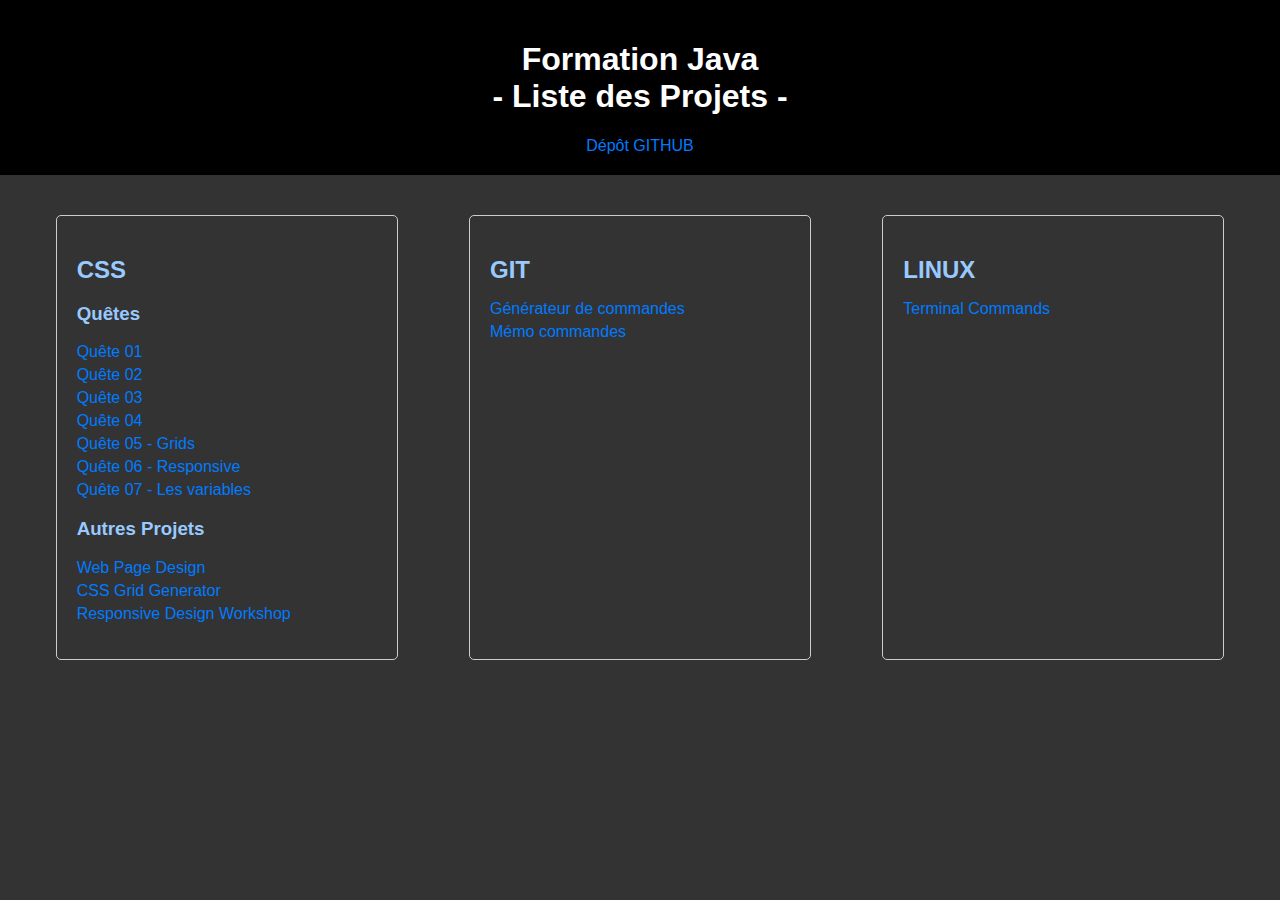
<file: index.html>
<!DOCTYPE html>
<html lang="fr">
<head>
    <meta charset="UTF-8">
    <meta name="viewport" content="width=device-width, initial-scale=1.0">
    <title>Projets</title>
    <link rel="stylesheet" href="style.css">
</head>
<body>
    <header>
        <h1>Formation Java<br>
            - Liste des Projets -</h1>
            <a href="https://github.com/3x0c3t/FORMATION_JAVA">Dépôt GITHUB</a>
    </header>
    <main>
        <section class="project">
            <h2>CSS</h2>
            <h3>Quêtes</h3>
            <ul>
                <li><a href="CSS/QUETES/01%20-%20Card%20en%20HTML%20et%20CSS/index.html">Quête 01</a></li>
                <li><a href="CSS/QUETES/02%20-%20Introduction/index.html">Quête 02</a></li>
                <li><a href="CSS/QUETES/03%20-%20Box%20model/index.html">Quête 03</a></li>
                <li><a href="CSS/QUETES/04%20-%20Flexbox/index.html">Quête 04</a></li>
                <li><a href="CSS/QUETES/05%20-%20Grids/index.html">Quête 05 - Grids</a></li>
                <li><a href="CSS/QUETES/06%20-%20Responsive/index.html">Quête 06 - Responsive</a></li>
                <li><a href="CSS/QUETES/07%20-%20Les%20variables/index.html">Quête 07 - Les variables</a></li>
            </ul>
            <h3>Autres Projets</h3>
            <ul>
                <li><a href="CSS/20240503_build%20and%20design%20a%20web%20page%20only%20with%20a%20semantic%20HTML%20structure/index.html">Web Page Design</a></li>
                <li><a href="CSS/Generateur_de_grilles_css/index.html">CSS Grid Generator</a></li>
                <li><a href="CSS/Responsive%20design%20workshop/index.html">Responsive Design Workshop</a></li>
            </ul>
        </section>
        <section class="project">
            <h2>GIT</h2>
            <ul>
                <li><a href="GIT/G%C3%A9n%C3%A9rateur%20de%20commandes%20GIT/index.html">Générateur de commandes</a></li>
                <li><a href="GIT/GITHUB%20m%C3%A9mo%20commandes/index.html">Mémo commandes</a></li>
            </ul>
        </section>
        <section class="project">
            <h2>LINUX</h2>
            <ul>
                <li><a href="LINUX/Commandes_terminal/index.html">Terminal Commands</a></li>
            </ul>
        </section>
    </main>
    <script src="script.js"></script>
</body>
</html>
</file>
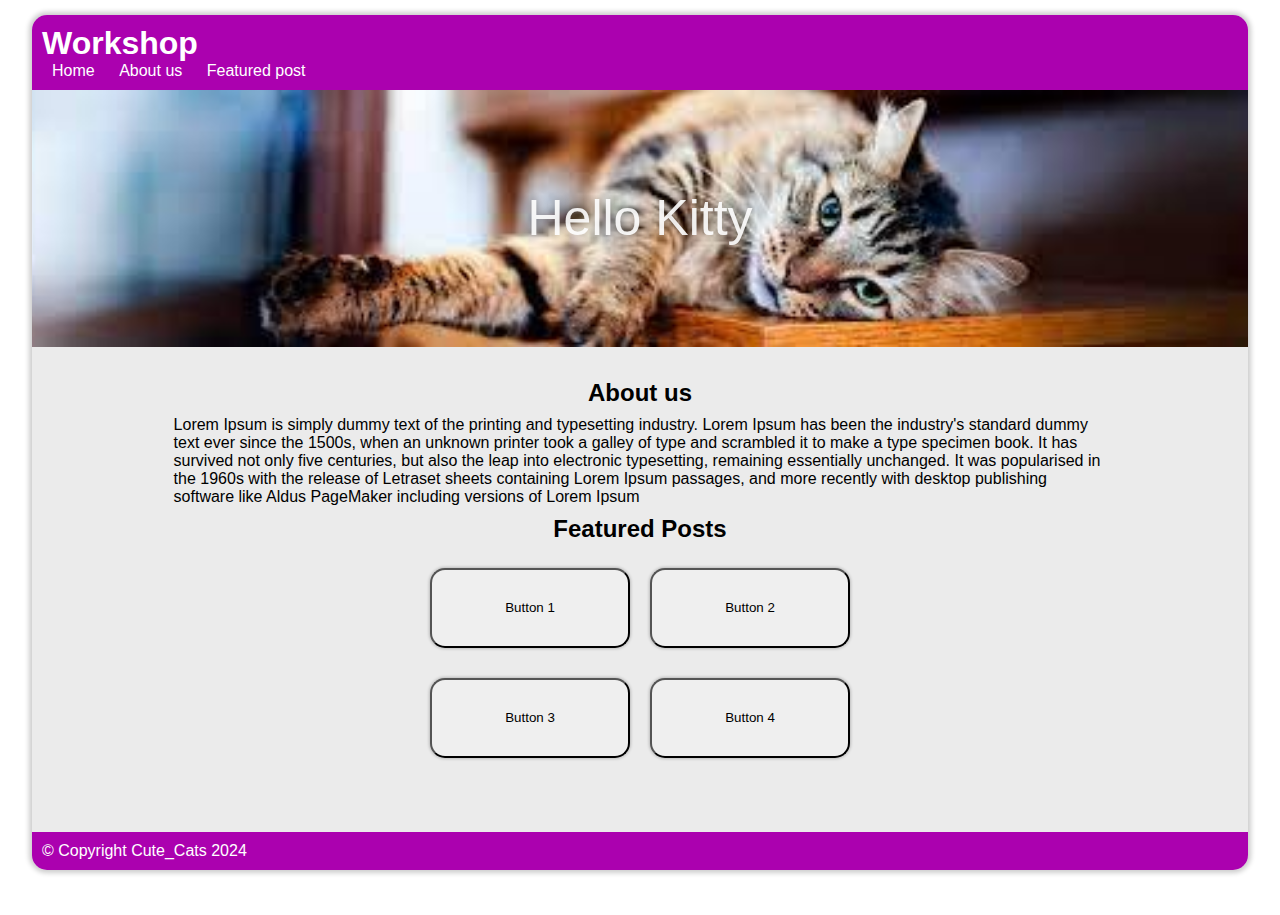
<file: CSS/20240503_build and design a web page only with a semantic HTML structure/index.html>
<!DOCTYPE html>
<html lang="fr">
<head>
    <meta charset="UTF-8">
    <meta name="viewport" content="width=device-width, initial-scale=1.0">
    <title>Template</title>
    <link rel="stylesheet" href="style.css">
</head>
<body>
    <div class="container">
        <header>
            <h1>Workshop</h1>
            <nav>
                <a href="#">Home</a>
                <a href="#">About us</a>
                <a href="#">Featured post</a>
            </nav>
        </header>
        
        <div class="banner">
            <p class="watermark">Hello Kitty</p>
        </div>

        <div class="content_bloc">
            <h2>About us</h2>
            
            <div class="content_bloc_text">
                <p>Lorem Ipsum is simply dummy text of the printing and typesetting industry. Lorem Ipsum has been the industry's standard dummy text ever since the 1500s, when an unknown printer took a galley of type and scrambled it to make a type specimen book. It has survived not only five centuries, but also the leap into electronic typesetting, remaining essentially unchanged. It was popularised in the 1960s with the release of Letraset sheets containing Lorem Ipsum passages, and more recently with desktop publishing software like Aldus PageMaker including versions of Lorem Ipsum</p>
            </div>
        
            <div class="featured_bloc_title">
                <h2>Featured Posts</h2>
            </div>

            <div class="featured_bloc_text">
                <div class="button_row">
                    <button>Button 1</button>
                    <button>Button 2</button>
                </div>
                <div class="button_row">
                    <button>Button 3</button>
                    <button>Button 4</button>
                </div>
            </div>
            
        </div>


        <footer class="footer">
            <p>&copy; Copyright Cute_Cats 2024</p>
        </footer>
    </div>
</body>
</html>
</file>
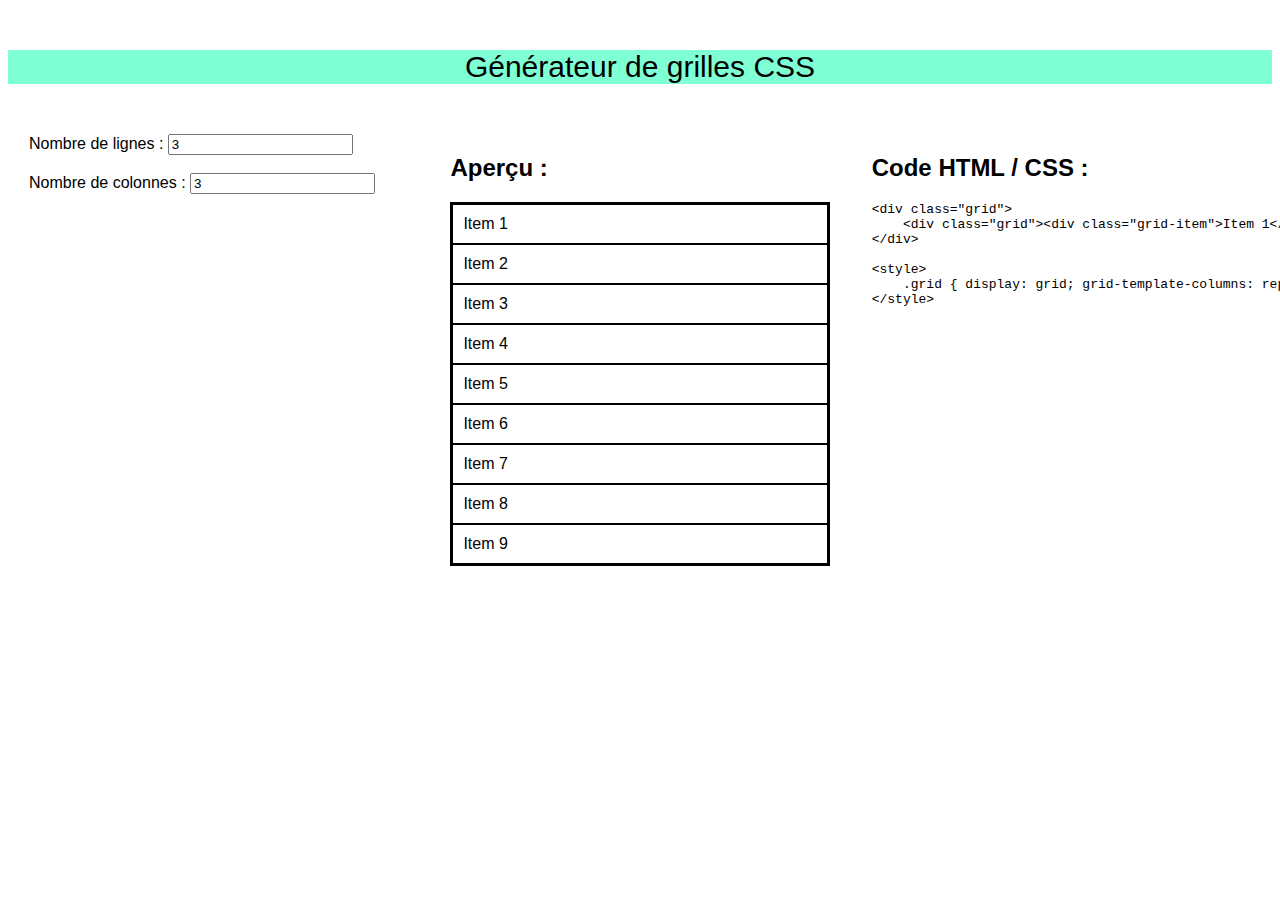
<file: CSS/Generateur_de_grilles_css/index.html>
<!DOCTYPE html>
<html lang="fr">
<head>
    <meta charset="UTF-8">
    <meta name="viewport" content="width=device-width, initial-scale=1.0">
    <title>Générateur de grille CSS</title>
    <link rel="stylesheet" href="style.css">
</head>
<body>
    <div class="titrePage">
        Générateur de grilles CSS
    </div>
    <div class="container">
        <div class="controls">
            <label for="rows">Nombre de lignes :</label>
            <input type="number" id="rows" min="1" value="3"><br><br>
            <label for="columns">Nombre de colonnes :</label>
            <input type="number" id="columns" min="1" value="3">
        </div>
        <div class="preview">
            <h2>Aperçu :</h2>
            <div id="gridPreview" class="grid"></div>
        </div>
        <div class="code">
            <h2>Code HTML / CSS :</h2>
            <pre id="code"></pre>
        </div>
    </div>
    <script src="script.js"></script>
</body>
</html>
</file>
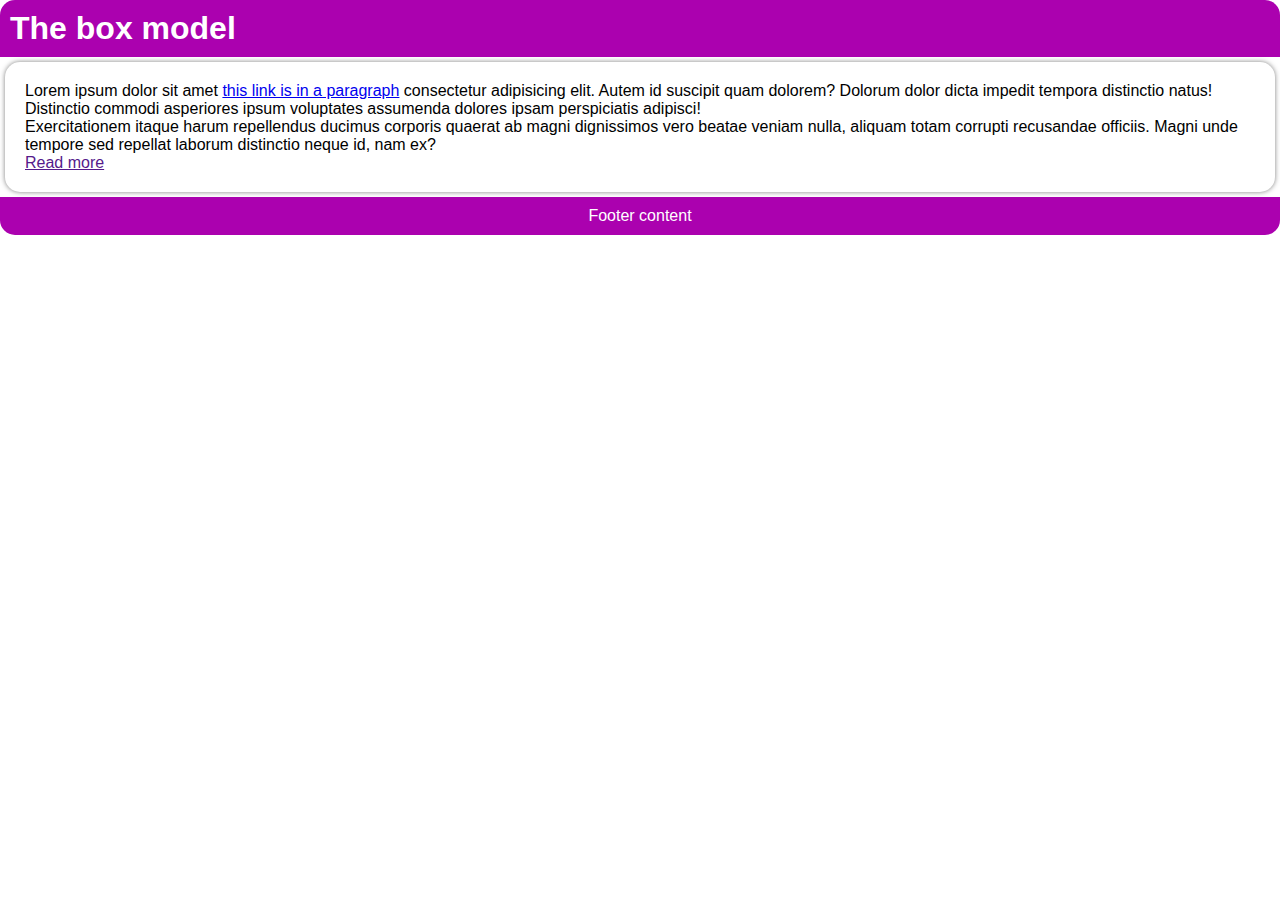
<file: CSS/Responsive design workshop/index.html>
<!DOCTYPE html>
<html lang="en">
<head>
    <meta charset="UTF-8">
    <meta http-equiv="X-UA-Compatible" content="IE=edge">
    <meta name="viewport" content="width=device-width, initial-scale=1.0">
    <title>The box model</title>
    <link rel="stylesheet" href="style.css">
</head>
<body>
    <header>
        <h1>The box model</h1>
    </header>
    <main class="container">
        <p>
            Lorem ipsum dolor sit amet <a href="#">this link is in a paragraph</a> consectetur adipisicing elit. Autem id suscipit quam dolorem? Dolorum dolor dicta impedit tempora distinctio natus! Distinctio commodi asperiores ipsum voluptates assumenda dolores ipsam perspiciatis adipisci!
        </p>
        <p>
            Exercitationem itaque harum repellendus ducimus corporis quaerat ab magni dignissimos vero beatae veniam nulla, aliquam totam corrupti recusandae officiis. Magni unde tempore sed repellat laborum distinctio neque id, nam ex?
        </p>
        <a href="">Read more</a>
    </main>
    <footer>
        <p>Footer content</p>
    </footer>
</body>
</html>
</file>
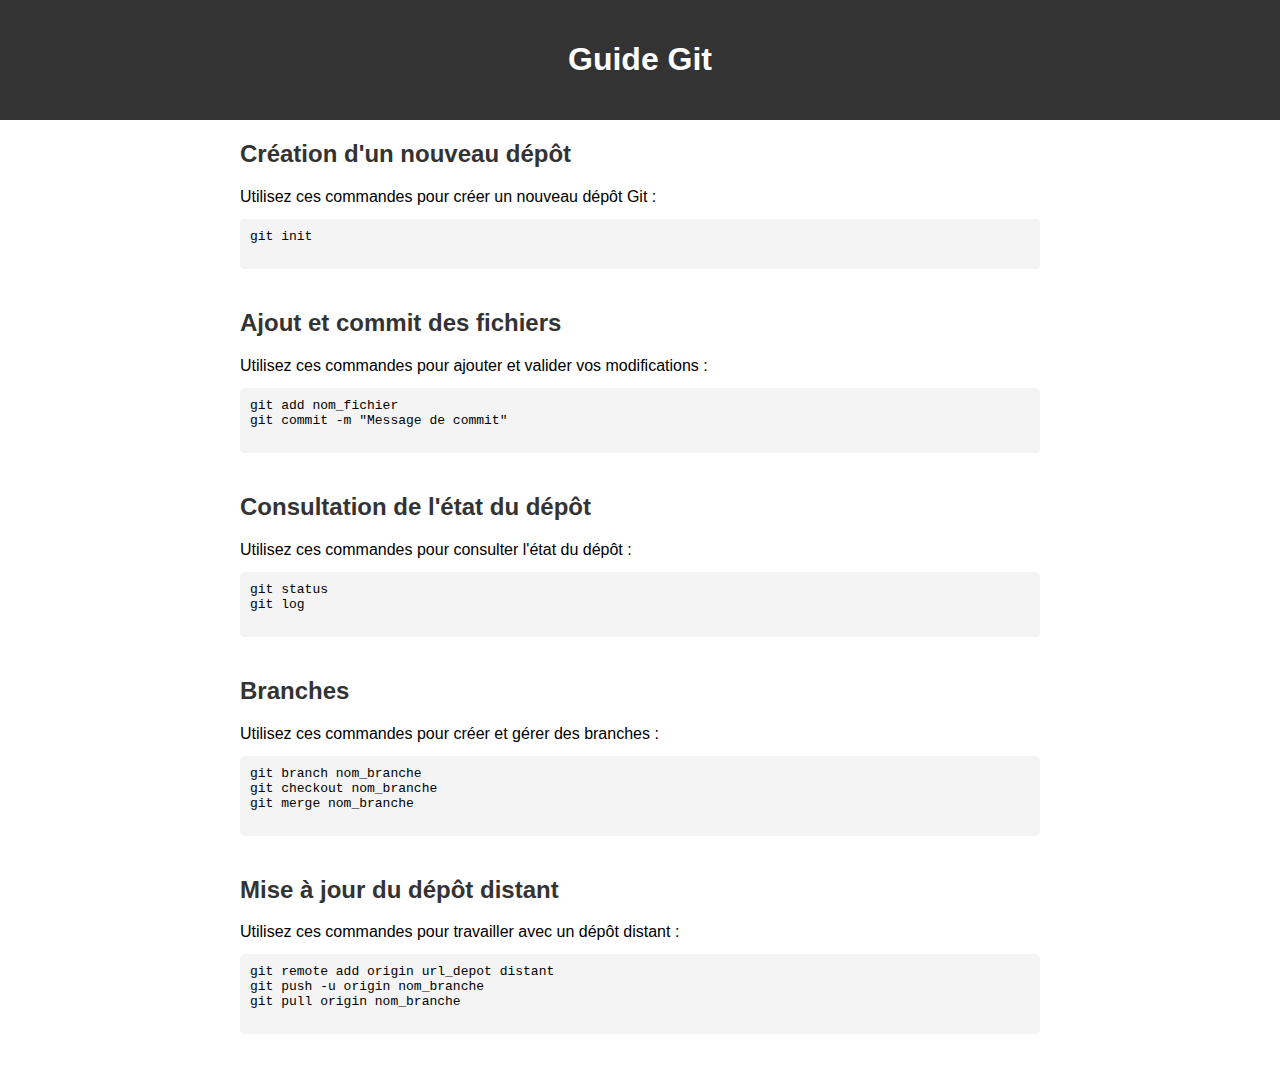
<file: GIT/GITHUB mémo commandes/index.html>
<!DOCTYPE html>
<html lang="fr">
<head>
    <meta charset="UTF-8">
    <meta name="viewport" content="width=device-width, initial-scale=1.0">
    <title>Guide Git</title>
    <link rel="stylesheet" href="style.css">
</head>
<body>
    <header>
        <h1>Guide Git</h1>
    </header>
    <main>
        <section>
            <h2>Création d'un nouveau dépôt</h2>
            <p>Utilisez ces commandes pour créer un nouveau dépôt Git :</p>
            <pre>
git init
            </pre>
        </section>
        <section>
            <h2>Ajout et commit des fichiers</h2>
            <p>Utilisez ces commandes pour ajouter et valider vos modifications :</p>
            <pre>
git add nom_fichier
git commit -m "Message de commit"
            </pre>
        </section>
        <section>
            <h2>Consultation de l'état du dépôt</h2>
            <p>Utilisez ces commandes pour consulter l'état du dépôt :</p>
            <pre>
git status
git log
            </pre>
        </section>
        <section>
            <h2>Branches</h2>
            <p>Utilisez ces commandes pour créer et gérer des branches :</p>
            <pre>
git branch nom_branche
git checkout nom_branche
git merge nom_branche
            </pre>
        </section>
        <section>
            <h2>Mise à jour du dépôt distant</h2>
            <p>Utilisez ces commandes pour travailler avec un dépôt distant :</p>
            <pre>
git remote add origin url_depot distant
git push -u origin nom_branche
git pull origin nom_branche
            </pre>
        </section>
    </main>
</body>
</html>
</file>
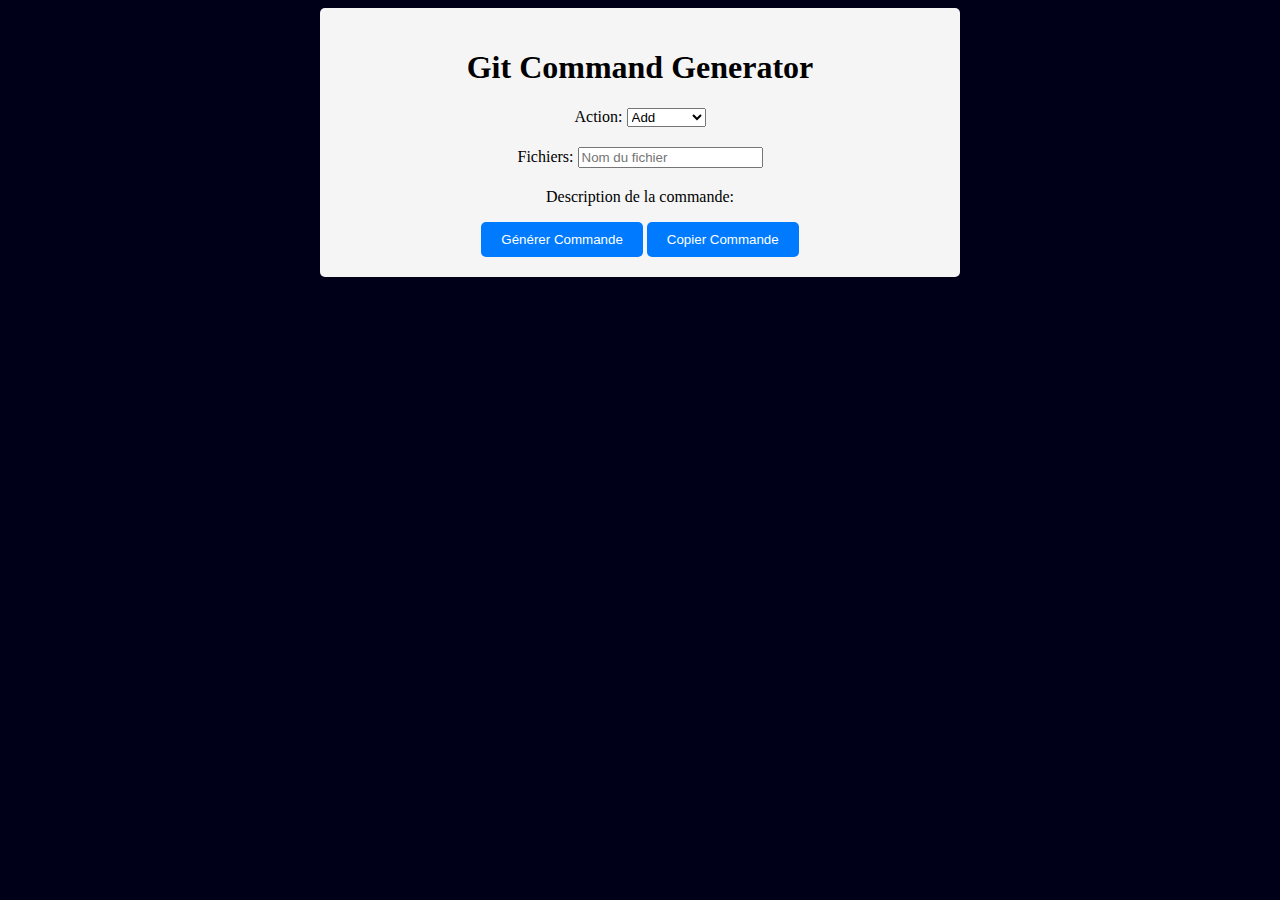
<file: GIT/Générateur de commandes GIT/index.html>
<!DOCTYPE html>
<html lang="en">
<head>
    <meta charset="UTF-8">
    <meta name="viewport" content="width=device-width, initial-scale=1.0">
    <title>Git Command Generator</title>
    <link rel="stylesheet" href="style.css">
</head>
<body>
    <div class="container">
        <h1>Git Command Generator</h1>
        <div class="form-group">
            <label for="action">Action:</label>
            <select id="action">
                <option value="add">Add</option>
                <option value="commit">Commit</option>
                <option value="push">Push</option>
                <option value="pull">Pull</option>
                <option value="checkout">Checkout</option>
                <!-- Ajoutez d'autres actions ici -->
            </select>
        </div>
        <div class="form-group">
            <label for="files">Fichiers:</label>
            <input type="text" id="files" placeholder="Nom du fichier">
        </div>
        <div class="description" id="commandDescription">
            <p>Description de la commande:</p>
        </div>
        <button onclick="generateCommand()">Générer Commande</button>
        <button onclick="copyCommand()">Copier Commande</button>
        <div class="generated-command" id="generatedCommand"></div>
    </div>
    <script src="script.js"></script>
</body>
</html>
</file>
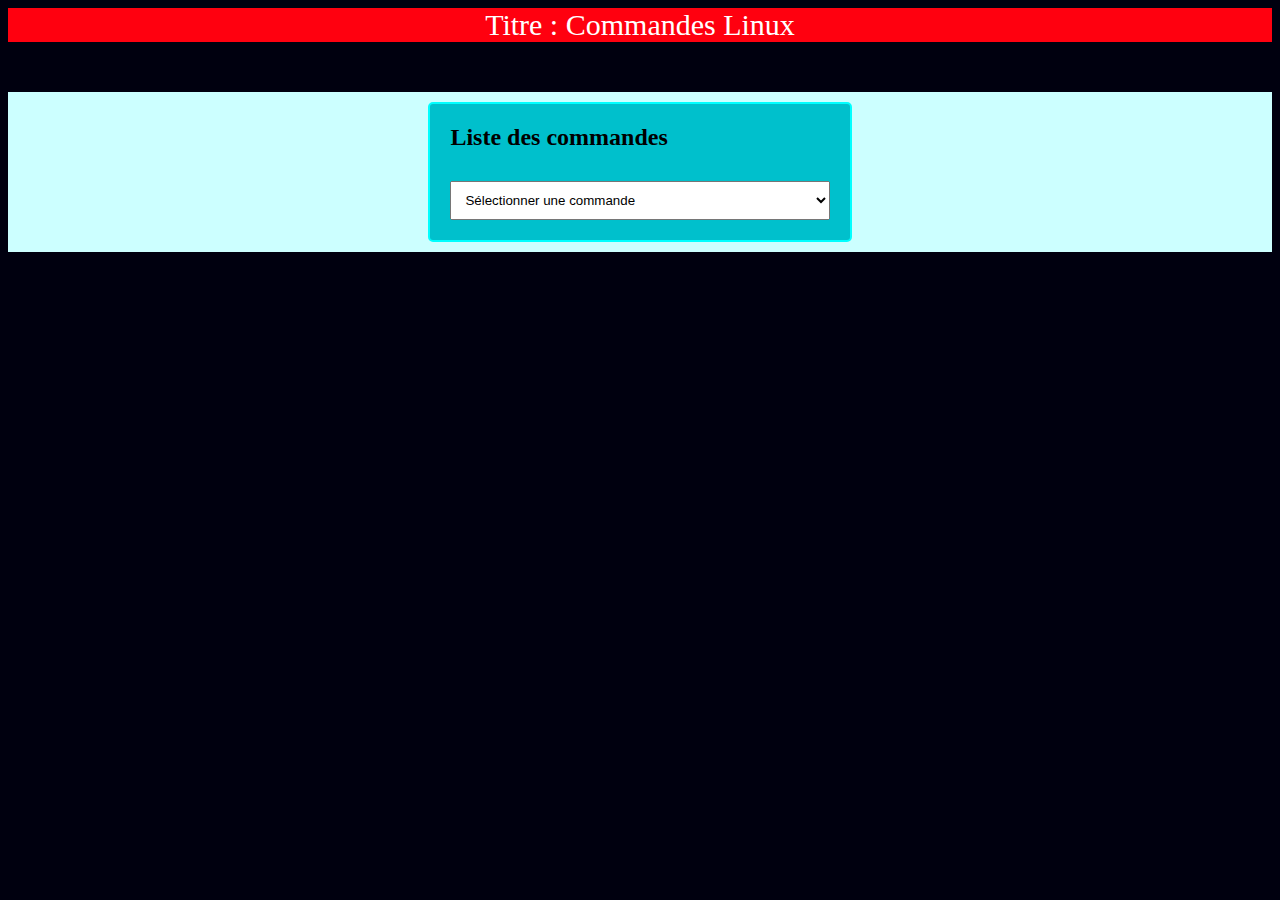
<file: LINUX/Commandes_terminal/index.html>
<!DOCTYPE html>
<html lang="en">
<head>
    <meta charset="UTF-8">
    <meta name="viewport" content="width=device-width, initial-scale=1.0">
    <title>Linux Commandes</title>
    <link rel="stylesheet" href="style.css">
</head>
<body>
  <div class="titre">
    Titre : Commandes Linux
  </div>
    <div class="container">
        <div class="selector">
            <h2>Liste des commandes</h2>
            <select id="commandSelector" onchange="showCommand()">
                <option value="">Sélectionner une commande</option>
                <option value="cd">cd</option>
                <option value="ls">ls</option>
                <option value="mkdir">mkdir</option>
                <option value="pwd">pwd</option>
                <option value="rm">rm</option>
                <option value="touch">touch</option>
            </select>
        </div>
        <div class="description" id="commandDescription">
            <h2>Description</h2>
            <p>Sélectionnez une commande pour voir sa description.</p>
        </div>
        <div class="examples" id="commandExamples">
            <h2>Exemples et déclinaisons</h2>
            <p>Sélectionnez une commande pour voir des exemples.</p>
            <button onclick="copyCommand()">Copier</button>
        </div>
    </div>
    <script src="script.js"></script>
</body>
</html>
</file>
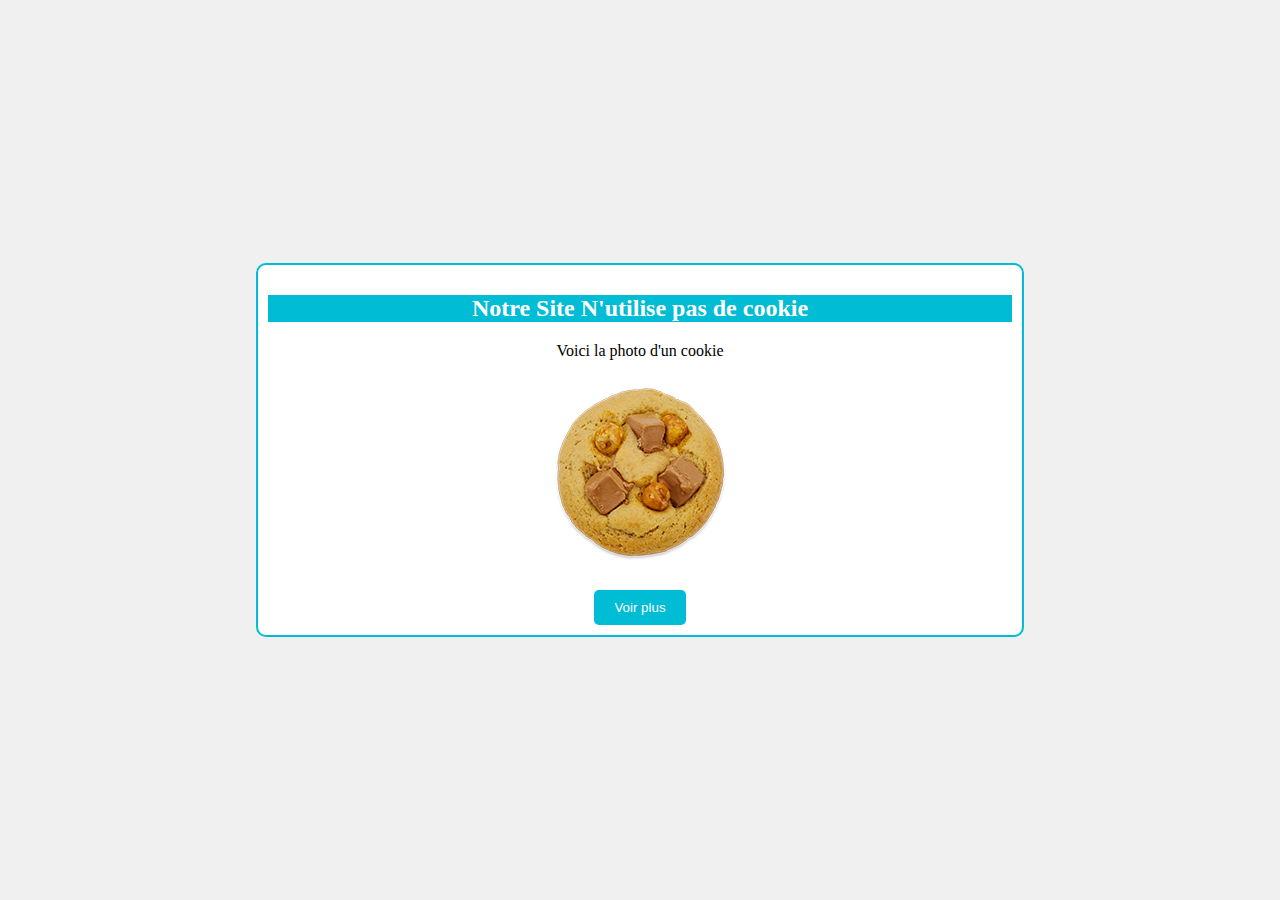
<file: CSS/QUETES/01 - Card en HTML et CSS/index.html>
<!DOCTYPE html>
<html lang="fr">
<head>
    <meta charset="UTF-8">
    <meta name="viewport" content="width=device-width, initial-scale=1.0">
    <title>Ma Card</title>
    <link rel="stylesheet" href="style.css">
</head>
<body>
    <div class="container">
        <div class="card">
            <div class="title">
                <h2>Notre Site N'utilise pas de cookie</h2>
            </div>
            <div class="content">
                <p>Voici la photo d'un cookie</p>
                <img src="medias/image.png" alt="Image" class="card-img" />
            </div>
            <div class="button">
                <button>Voir plus</button>
            </div>
        </div>
    </div>
</body>
</html>
</file>
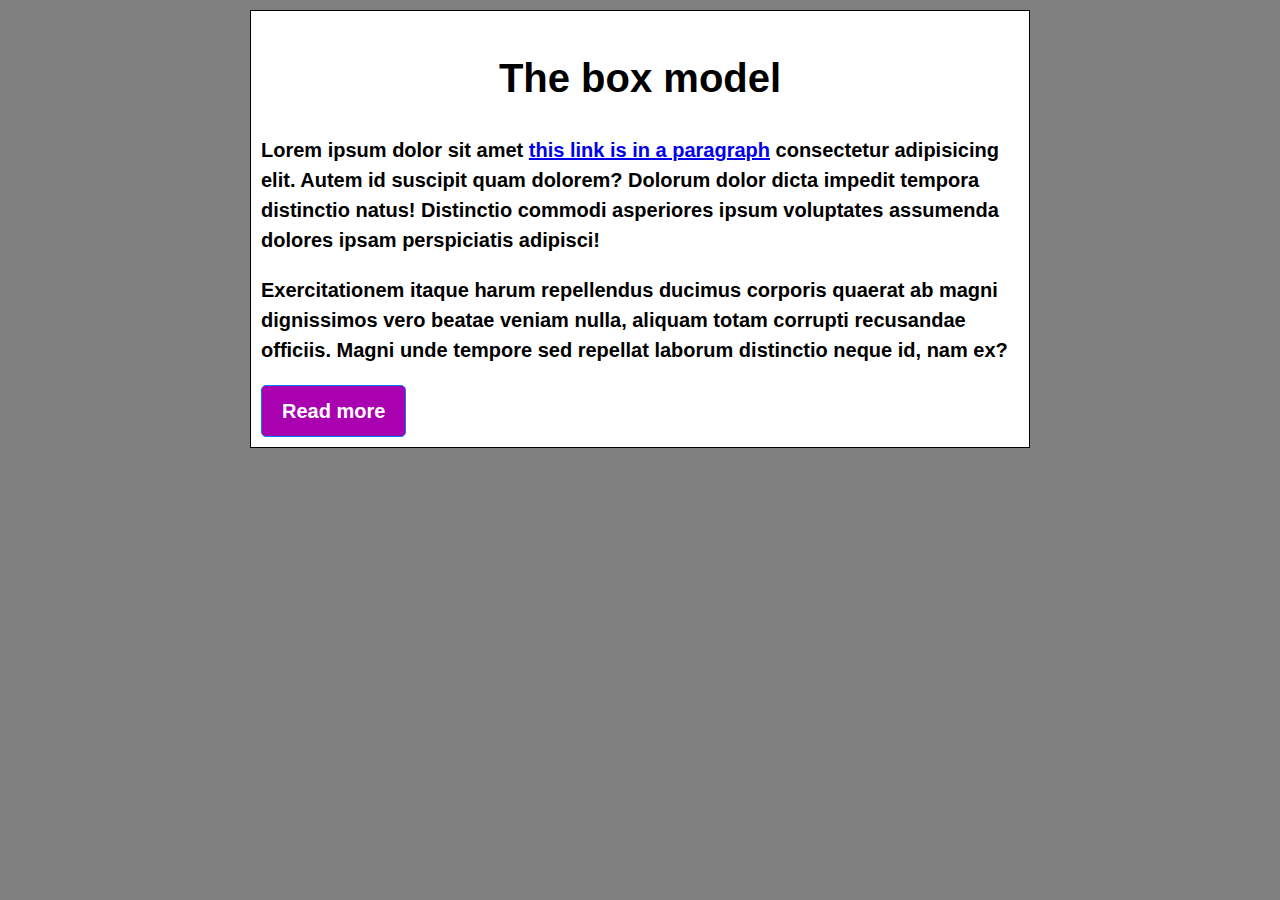
<file: CSS/QUETES/03 -  Box model/index.html>
<!DOCTYPE html>
<html lang="en">
<head>
    <meta charset="UTF-8">
    <meta http-equiv="X-UA-Compatible" content="IE=edge">
    <meta name="viewport" content="width=device-width, initial-scale=1.0">
    <title>The box model</title>
    <link rel="stylesheet" href="style.css">
</head>
<body>
    <main>
        <h1>The box model</h1>
        <p>
            Lorem ipsum dolor sit amet <a href="#">this link is in a paragraph</a> consectetur adipisicing elit. Autem id suscipit quam dolorem? Dolorum dolor dicta impedit tempora distinctio natus! Distinctio commodi asperiores ipsum voluptates assumenda dolores ipsam perspiciatis adipisci!
        </p>
        <p>
            Exercitationem itaque harum repellendus ducimus corporis quaerat ab magni dignissimos vero beatae veniam nulla, aliquam totam corrupti recusandae officiis. Magni unde tempore sed repellat laborum distinctio neque id, nam ex?
        </p>
        <a href="#" class="button">Read more</a>

    </main>
</body>
</html>
</file>
<file: style.css>
body {
    font-family: Arial, sans-serif;
    margin: 0;
    padding: 0;
    background-color: #333;
}

header {
    background-color: #000000;
    color: #fff;
    padding: 20px;
    text-align: center;
}

main {
    display: flex;
    flex-wrap: wrap;
    justify-content: space-around;
    padding: 20px;
}

.project {
    margin: 20px;
    padding: 20px;
    border: 1px solid #ccc;
    border-radius: 5px;
    width: 300px;
    color:#99caff;
}

.project h2 {
    font-size: 1.5rem;
    margin-bottom: 10px;
}

.project ul {
    list-style: none;
    padding: 0;
}

.project li {
    margin-bottom: 5px;
}

a {
    text-decoration: none;
    color: #007bff;
}

a:hover {
    text-decoration: underline;
    color: #0056b3;
}
</file>
<file: CSS/20240503_build and design a web page only with a semantic HTML structure/style.css>
* {
    box-sizing: border-box;
    margin: 0;
    padding: 0;
}

body, html {
    height: 100%;
    font-family: Verdana, sans-serif; /* Utilisation de la police Verdana */
}

.container {
    width: 95%;
    height: 95%;
    margin: auto;
    margin-top: 15px;
    position: relative;
    background-color: #ebebeb;
    border-radius: 15px;
    box-shadow: 0px 0px 5px 3px rgba(0, 0, 0, 0.2);
}

header {
    color: #fff;
    padding: 10px;
    text-align: center;
    border-top-left-radius: 15px;
    border-top-right-radius: 15px;
    text-align: left;
    background-color: #ab01af;
}

.banner {
    position: relative;
    background-image: url('medias/banner.jpg');
    background-size: cover;
    background-position: center;
    height: 30%;
}

.watermark {
    position: absolute;
    top: 50%;
    left: 50%;
    transform: translate(-50%, -50%);
    color: rgba(255, 255, 255, 0.9); /* Couleur du texte en filigrane */
    font-size: 50px; /* Taille du texte en filigrane */
    font-style: bold;
    text-shadow: 0px 0 10px rgba(0, 0, 0, 0.5); /* Ajout d'une ombre au texte */
}

.content_bloc {
    padding: 20px;
    margin-top: 1%;
    margin-left: 10%; /* Ajustement de la marge gauche */
    margin-right: 10%; /* Ajustement de la marge droite */
    display: flex; /* Ajout de flex */
    flex-direction: column; /* Contenu empilé verticalement */
    align-items: center; /* Centrer les éléments horizontalement */
}

.content_bloc_text {
    margin-top: 1%;
}

.h2 {
    padding: 10px;
    margin-bottom: 20px;
}

.featured_bloc_title {
    margin-top: 1%;
}

.featured_bloc_text {
    margin-top: 1%;
    display: flex;
    flex-direction: column;
    align-items: center;
}

.button_row {
    display: flex;
    flex-wrap: wrap; /* Permettre aux boutons de se réorganiser sur plusieurs lignes */
    justify-content: center; /* Centrer les boutons horizontalement */
    margin: 5px;
}

.featured_bloc_text button {
    display: inline-block;
    width: 200px;
    height: 80px;
    margin: 10px;
    border-radius: 15px;
    box-shadow: 0px 0px 3px 1px rgba(0, 0, 0, 0.2);
}

.footer {
    position: absolute;
    bottom: 0;
    width: 100%;
    background-color: #333;
    color: #fff;
    padding: 10px;
    text-align: left;
    background-color: #ab01af;
    border-bottom-left-radius: 15px;
    border-bottom-right-radius: 15px;
}

/* Style de base pour les liens */
nav a {
    color: #fff;
    text-decoration: none;
    padding: 5px 10px;
    transition: background-color 0.3s, color 0.3s;
}

/* Style au survol */
nav a:hover {
    background-color: #fff;
    color: #ab01af;
}

/* Style lorsque le lien est cliqué */
nav a:active {
    background-color: #000000;
    color: #fff;
}
</file>
<file: CSS/Generateur_de_grilles_css/style.css>
body {
    font-family: Arial, sans-serif;
}

.titrePage {
    font-size: 30px;
    text-align: center;
    margin-top: 50px;
    background-color: aquamarine;
}

.container {
    display: flex;
    justify-content: space-around;
    margin-top: 50px;
}

.controls, .preview, .code {
    width: 30%;
}

.grid {
    display: grid;
    border: 1px solid black;
}

.grid-item {
    border: 1px solid black;
    padding: 10px;
}
</file>
<file: CSS/Responsive design workshop/style.css>
* {
    box-sizing: border-box;
    margin: 0;
    padding: 0;
}

body {
    font-family: Arial, sans-serif;
}

.container {
    margin: 5px;
    box-shadow: 0 0 5px rgba(0, 0, 0, 0.5);
    background-color: transparent;
    border-radius: 15px;
}

header {
    background-color: #ab01af;
    color: white;
    border-top-left-radius: 15px;
    border-top-right-radius: 15px;
    padding: 10px;
}

main {
    padding: 20px;
}

footer {
    background-color: #ab01af;
    padding: 10px;
    color: white;
    text-align: center;
    border-bottom-left-radius: 15px;
    border-bottom-right-radius: 15px;
}
</file>
<file: GIT/GITHUB mémo commandes/style.css>
body {
    font-family: Arial, sans-serif;
    margin: 0;
    padding: 0;
}

header {
    background-color: #333;
    color: white;
    text-align: center;
    padding: 20px 0;
}

main {
    max-width: 800px;
    margin: 20px auto;
}

section {
    margin-bottom: 40px;
}

h2 {
    color: #333;
}

p {
    margin-bottom: 10px;
}

pre {
    background-color: #f4f4f4;
    padding: 10px;
    border-radius: 5px;
    white-space: pre-wrap;
    font-family: monospace;
}
</file>
<file: GIT/Générateur de commandes GIT/style.css>
body {
    background-color:#000019;
  
  }
  
  .container {
      max-width: 600px;
      margin: 50px auto;
      padding: 20px;
      background-color: #f5f5f5;
      border-radius: 5px;
      text-align: center;
      margin-top:5px;
  }
  
  .form-group {
      margin-bottom: 20px;
  }
  
  button {
      padding: 10px 20px;
      background-color: #007bff;
      color: #fff;
      border: none;
      border-radius: 5px;
      cursor: pointer;
  }
  
  button:hover {
      background-color: #0056b3;
  }
</file>
<file: LINUX/Commandes_terminal/style.css>
body {
    background-color: #00000F;

  .titre {
    display: flex;
    background-color: #FF000F;
    color:#FFFFFF;
    align-items: center;
    justify-content: center;
    font-size:30px;
    
  }
  
.container {
    display: flex;
    justify-content: space-around;
    margin-top: 50px;
    background-color : #CCFFFF;
    
}

.selector, .description, .examples {
    width: 30%;
    padding: 20px;
    border: 2px solid #00FFFF; /* Bordures bleu cyan */
    border-radius: 5px;
    background-color: #00C0CC; /* Fond blanc */
    margin:10px;
}

.selector select {
    width: 100%;
    padding: 10px;
    margin-top: 10px;
}

.description, .examples {
    display: none;
}

h2 {
    margin-top: 0;
}
</file>
<file: CSS/QUETES/01 - Card en HTML et CSS/style.css>
/* Styles de base */

body {
    margin: 0;
    padding: 0;
    display: flex;
    justify-content: center;
    align-items: center;
    height: 100vh;
    background-color: #f0f0f0; /* Gris */
}

.container {
    width: 100%;
    max-width: 400px; /* Largeur maximale de la carte */
}

.card {
    background-color: #fff; /* Fond de la carte en blanc */
    border-radius: 10px;
    border: 2px solid #00bcd4; /* Bordure bleue */
    padding: 10px;
}

.title {
    text-align: center;
    margin-bottom: 10px;
    background-color: #00bcd4;
    color:#fff;
}

.content {
    text-align: center;
    margin-bottom: 20px;
}

.button {
    text-align: center;
}

.button button {
    background-color: #00bcd4; /* Fond du bouton bleu */
    color: #fff; /* Texte en blanc */
    border: none;
    border-radius: 5px;
    padding: 10px 20px;
    cursor: pointer;
    transition: background-color 0.3s ease;
}

.button button:hover {
    background-color: #008ba3; /* Changement de couleur au survol */
}

/* Media Queries pour rendre le design responsive */

/* Pour les appareils de petite taille (mobile) */
@media only screen and (max-width: 600px) {
    .container {
        max-width: 100%; /* La largeur maximale devient la largeur de l'écran */
    }
}

/* Pour les appareils de taille moyenne (tablettes) */
@media only screen and (min-width: 601px) and (max-width: 1024px) {
    .container {
        max-width: 80%; /* La largeur maximale est réduite à 80% de la largeur de l'écran */
    }
}

/* Pour les appareils de grande taille (PC) */
@media only screen and (min-width: 1025px) {
    .container {
        max-width: 60%; /* La largeur maximale est réduite à 60% de la largeur de l'écran */
    }
}
</file>
<file: CSS/QUETES/03 -  Box model/style.css>
* {
    box-sizing: border-box;
 }
 
 body {
     margin: 0 auto; 
     line-height: 1.5;
     background-color: grey;
     font-family: Verdana, Geneva, Tahoma, sans-serif;
     max-width: 800px;
     position: 
 }

 h1 {
    text-align: center;
 }

 main {
     background-color: white;
     color: black;
     padding: 10px;
     margin: 10px;
     border: 1px solid black;
     /* width: 200px;
     height: 100px; */
     text-align: left;
     font-size: 20px;
     font-weight: bold;
 }

 a.button {
    display: inline-block;
    padding: 10px 20px;
    background-color: #aa01b0; /* Couleur de fond */
    color: #fff; /* Couleur du texte */
    text-decoration: none; /* Supprimer le soulignement du lien */
    border: 1px solid #007bff; /* Bordure */
    border-radius: 5px; /* Coins arrondis */
    cursor: pointer; /* Curseur de type pointeur */
}

a.button:hover {
    background-color: #000000; /* Changement de couleur au survol */
}
</file>
